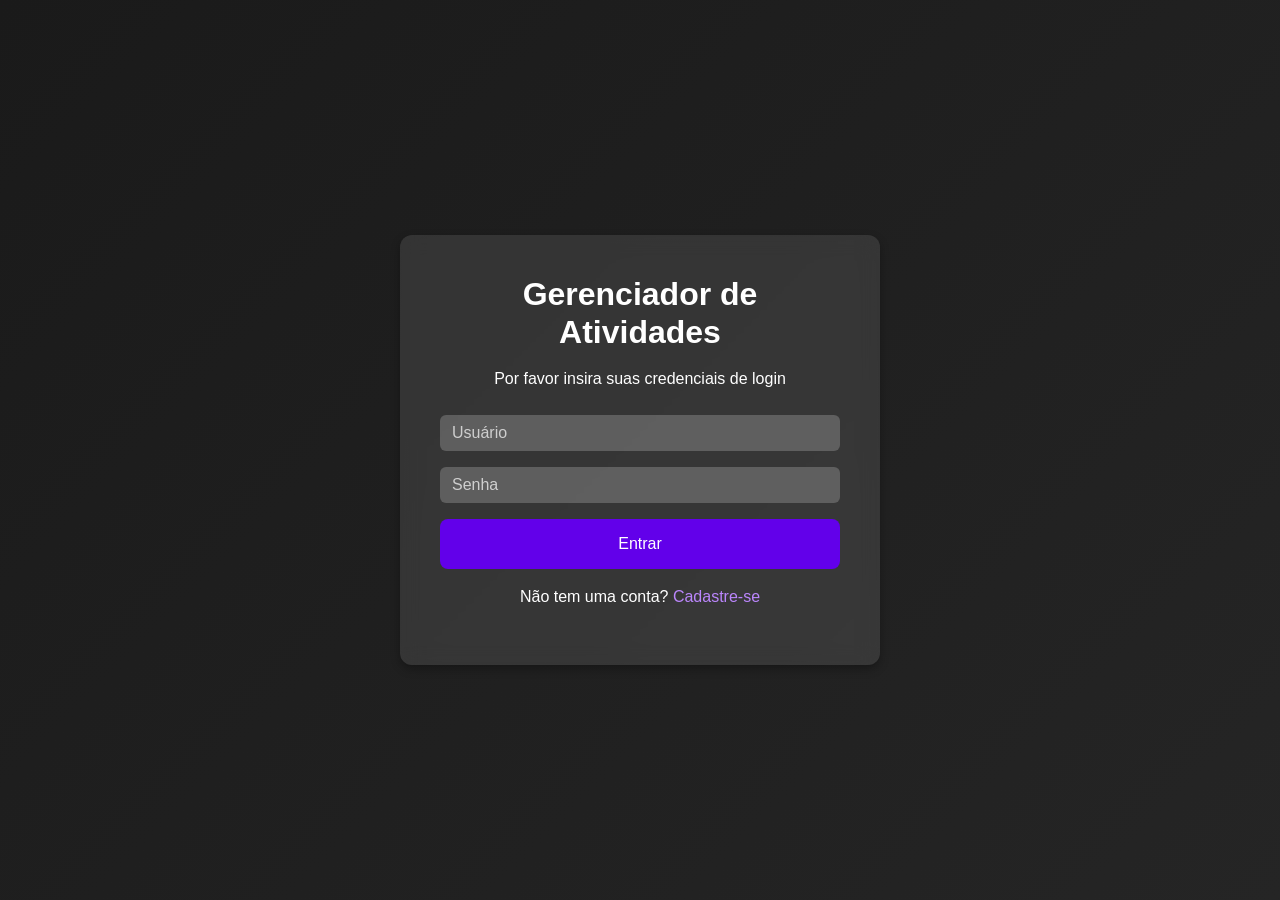
<file: view/index.html>
<html lang="pt-BR">

<head>
  <meta charset="UTF-8" />
  <meta http-equiv="X-UA-Compatible" content="IE=edge" />
  <meta name="viewport" content="width=device-width, initial-scale=1.0" />
  <title>Gerenciador de Atividades</title>
  <link href="https://cdn.jsdelivr.net/npm/bootstrap@5.3.3/dist/css/bootstrap.min.css" rel="stylesheet" />
  <link rel="stylesheet" href="https://cdn.jsdelivr.net/npm/bootstrap-icons/font/bootstrap-icons.min.css" />
  <link rel="stylesheet" href="styles/sidebar.css">
  <script src="https://cdn.jsdelivr.net/npm/bootstrap@5.3.3/dist/js/bootstrap.bundle.min.js" integrity="sha384-YvpcrYf0tY3lHB60NNkmXc5s9fDVZLESaAA55NDzOxhy9GkcIdslK1eN7N6jIeHz" crossorigin="anonymous"></script>
</head>

<body>
  <div class="d-flex">
    <!-- Sidebar -->
    <div class="sidebar">
      <h2 class="text-center mb-4"><strong>Gerenciador de Atividades</strong></h2>
      <button class="btn btn-custom mb-3" onclick="window.location = '/view/task.html'">
        <i class="bi bi-plus-lg"></i> Adicionar
      </button>
      <button class="btn btn-danger"
        onclick="localStorage.removeItem('Authorization'); window.location = '/view/login.html'">
        <i class="bi bi-box-arrow-right"></i> Sair
      </button>
    </div>

    <!-- Main Content -->
    <div class="content">
      <h1 class="text-center mb-4">Suas atividades</h1>

      <!-- Loading Spinner -->
      <div class="d-flex justify-content-center">
        <div class="spinner-border" role="status" id="loading"></div>
      </div>

      <table id="taskList" class="table table-hover table-dark">
        <tbody id="tasks"></tbody>
      </table>
    </div>

  </div>
  <script src="./scripts/script.js"></script>
  <script src="./scripts/deleteTask.js"></script>
  <script src="./scripts/toast.js"></script>
</body>

</html>
</file>
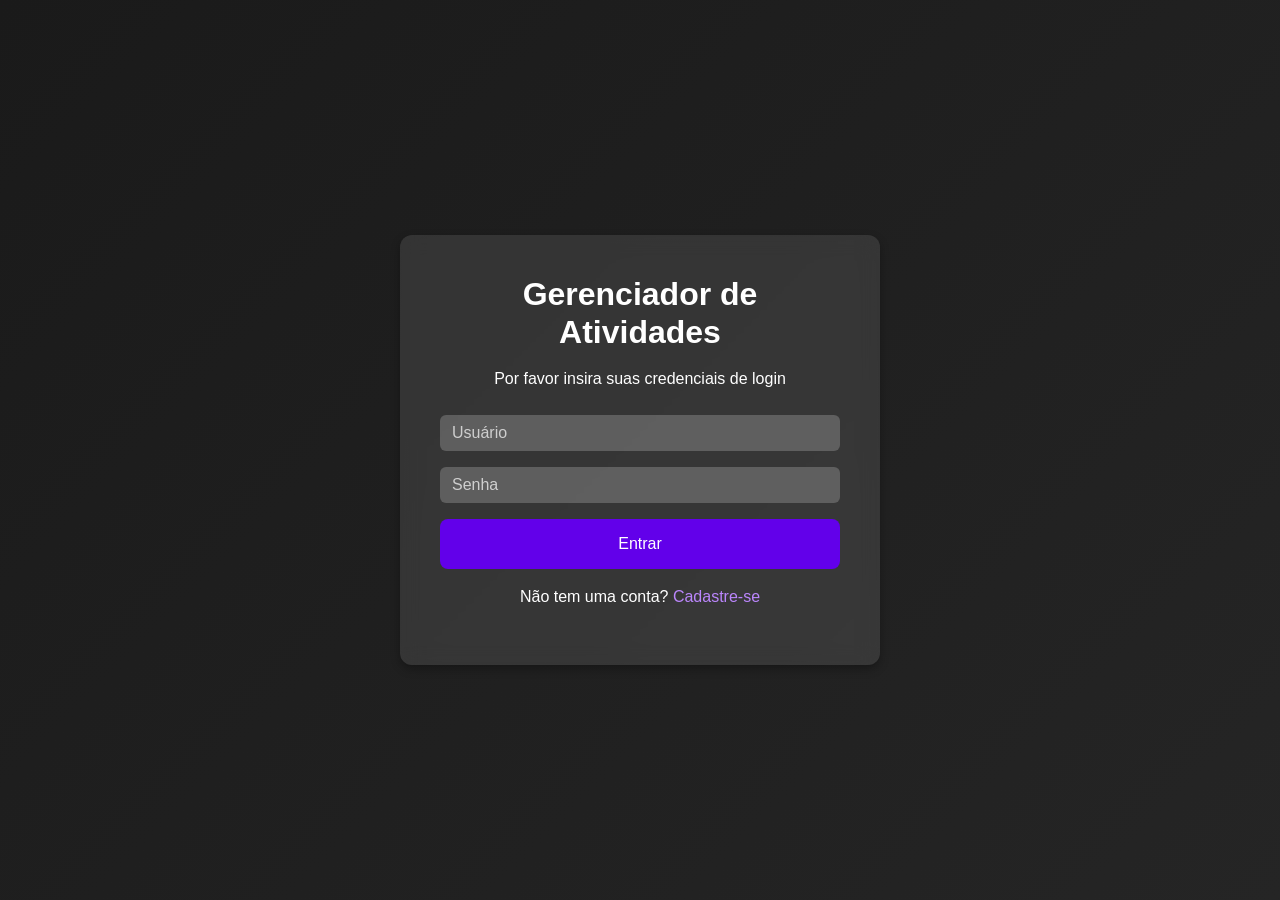
<file: view/login.html>
<html lang="pt-BR">

<head>
  <meta charset="UTF-8" />
  <meta http-equiv="X-UA-Compatible" content="IE=edge" />
  <meta name="viewport" content="width=device-width, initial-scale=1.0" />
  <title>Login</title>
  <link href="https://cdn.jsdelivr.net/npm/bootstrap@5.3.3/dist/css/bootstrap.min.css" rel="stylesheet"
    integrity="sha384-QWTKZyjpPEjISv5WaRU9OFeRpok6YctnYmDr5pNlyT2bRjXh0JMhjY6hW+ALEwIH" crossorigin="anonymous">
  <link rel="stylesheet" href="https://cdn.jsdelivr.net/npm/bootstrap-icons@1.11.3/font/bootstrap-icons.min.css">

  <script src="https://cdn.jsdelivr.net/npm/bootstrap@5.3.3/dist/js/bootstrap.bundle.min.js"
    integrity="sha384-YvpcrYf0tY3lHB60NNkmXc5s9fDVZLESaAA55NDzOxhy9GkcIdslK1eN7N6jIeHz"
    crossorigin="anonymous"></script>
  <script src="scripts/toast.js"></script>
  <script src="scripts/login.js"></script>
  <!--
      Credits: https://frontendshape.com/post/bootstrap-5-login-form-page-example
    -->
  <link rel="stylesheet" href="styles/form.css">
</head>

<body>
  <div class="glass-card">
    <h2 class="mb-3"><strong>Gerenciador de Atividades</strong></h2>
    <p class="mb-4">Por favor insira suas credenciais de login</p>
    <form>
      <div class="mb-3">
        <input type="text" class="form-control" id="username" placeholder="Usuário" required />
      </div>
      <div class="mb-3">
        <input type="password" class="form-control" id="password" placeholder="Senha" required />
      </div>
      <button class="btn btn-custom" type="button" onclick="login()">Entrar</button>
    </form>
    <p class="mt-3">Não tem uma conta? <a href="signup.html">Cadastre-se</a></p>
  </div>

</body>

</html>
</file>
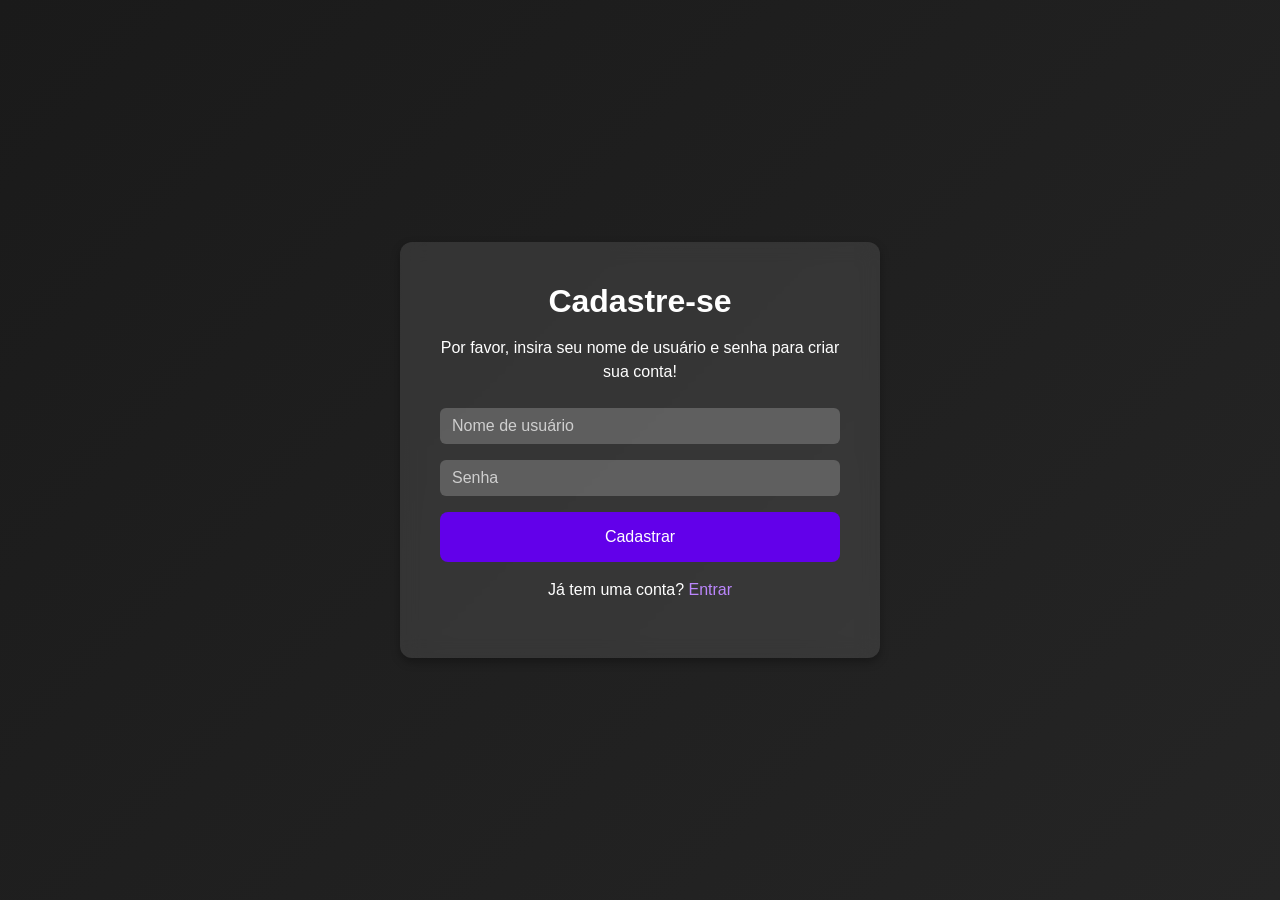
<file: view/signup.html>
<html lang="pt-BR">

<head>
  <meta charset="UTF-8" />
  <meta http-equiv="X-UA-Compatible" content="IE=edge" />
  <meta name="viewport" content="width=device-width, initial-scale=1.0" />
  <title>Cadastre-se</title>
  <link href="https://cdn.jsdelivr.net/npm/bootstrap@5.3.3/dist/css/bootstrap.min.css" rel="stylesheet"
    integrity="sha384-QWTKZyjpPEjISv5WaRU9OFeRpok6YctnYmDr5pNlyT2bRjXh0JMhjY6hW+ALEwIH" crossorigin="anonymous">
  <link rel="stylesheet" href="https://cdn.jsdelivr.net/npm/bootstrap-icons@1.11.3/font/bootstrap-icons.min.css">

  <script src="https://cdn.jsdelivr.net/npm/bootstrap@5.3.3/dist/js/bootstrap.bundle.min.js"
    integrity="sha384-YvpcrYf0tY3lHB60NNkmXc5s9fDVZLESaAA55NDzOxhy9GkcIdslK1eN7N6jIeHz"
    crossorigin="anonymous"></script>
  <script src="scripts/toast.js"></script>
  <script src="scripts/signup.js"></script>
  <!-- 
      Créditos: https://frontendshape.com/post/bootstrap-5-login-form-page-example
    -->
  <link rel="stylesheet" href="styles/form.css">
</head>

<body>
  <div class="glass-card">
    <h2 class="mb-3"><strong>Cadastre-se</strong></h2>
    <p class="mb-4">Por favor, insira seu nome de usuário e senha para criar sua conta!</p>
    <form>
      <div class="mb-3">
        <input type="text" class="form-control" id="username" placeholder="Nome de usuário" required />
      </div>
      <div class="mb-3">
        <input type="password" class="form-control" id="password" placeholder="Senha" required />
      </div>
      <button class="btn btn-custom" type="button" onclick="signup()">Cadastrar</button>
    </form>
    <p class="mt-3">Já tem uma conta? <a href="login.html">Entrar</a></p>
  </div>

</body>

</html>
</file>
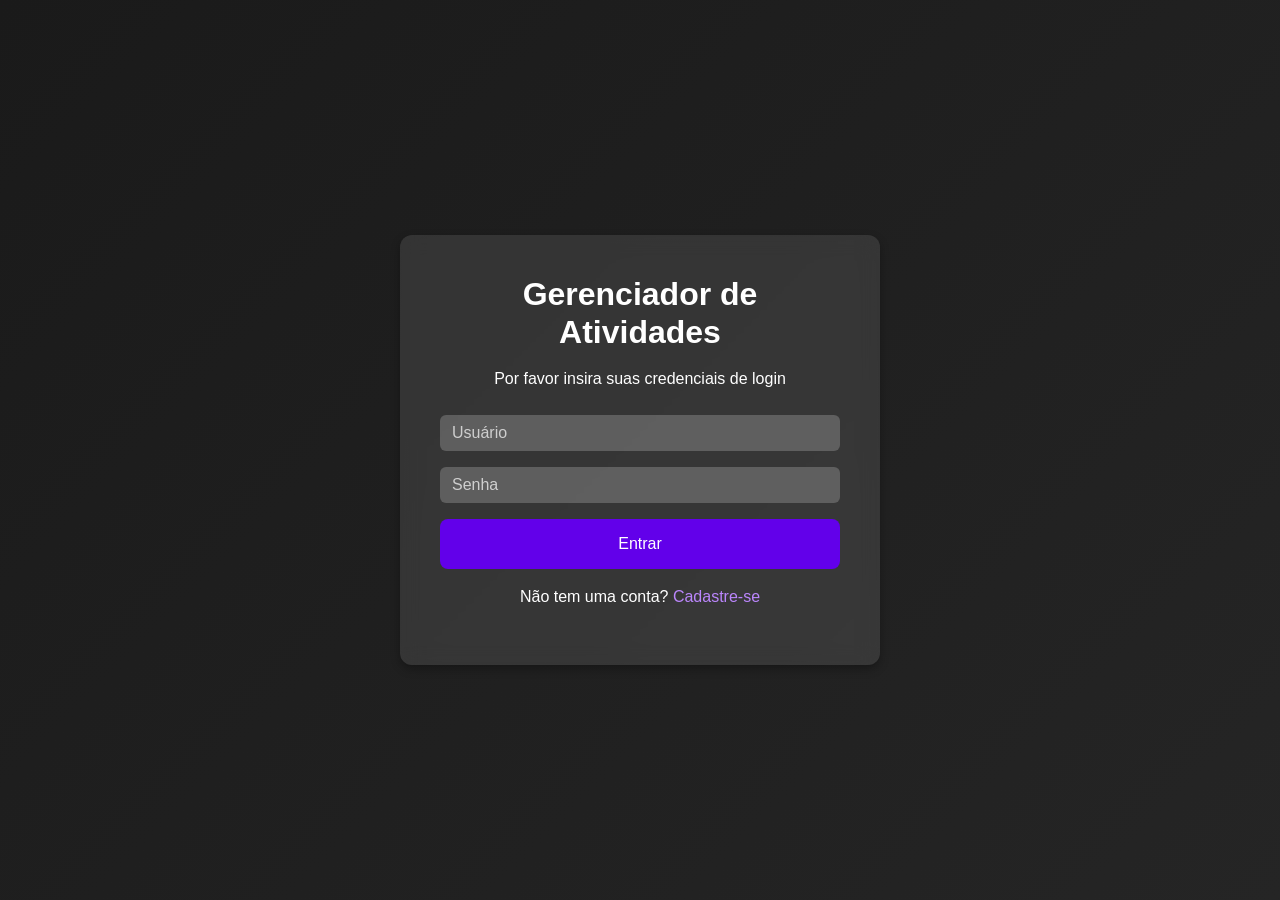
<file: view/task.html>
<html lang="pt-BR">

<head>
  <meta charset="UTF-8" />
  <meta http-equiv="X-UA-Compatible" content="IE=edge" />
  <meta name="viewport" content="width=device-width, initial-scale=1.0" />
  <title>New Task</title>
  <link href="https://cdn.jsdelivr.net/npm/bootstrap@5.3.3/dist/css/bootstrap.min.css" rel="stylesheet"
    integrity="sha384-QWTKZyjpPEjISv5WaRU9OFeRpok6YctnYmDr5pNlyT2bRjXh0JMhjY6hW+ALEwIH" crossorigin="anonymous">
  <link rel="stylesheet" href="https://cdn.jsdelivr.net/npm/bootstrap-icons@1.11.3/font/bootstrap-icons.min.css">

  <script src="https://cdn.jsdelivr.net/npm/bootstrap@5.3.3/dist/js/bootstrap.bundle.min.js"
    integrity="sha384-YvpcrYf0tY3lHB60NNkmXc5s9fDVZLESaAA55NDzOxhy9GkcIdslK1eN7N6jIeHz"
    crossorigin="anonymous"></script>
  <script src="scripts/createTask.js"></script>
  <script src="scripts/toast.js"></script>

  <style>
    body {
      background-color: #252525;
      font-family: 'Poppins', sans-serif;
    }

    .btn-custom {
      background-color: #6200ea;
      color: white;

      border-radius: 8px;
      font-size: 16px;
      width: 100%;
      transition: transform 0.2s ease-in-out;
    }

    .btn-custom:hover {
      background-color: #3700b3;
      color: white;
    }

    textarea {
      font-family: Candara;
      font-size: 15pt !important;
      height: 300px;
    }
  </style>
</head>

<body>
  <div class="vh-100 d-flex justify-content-center align-items-center">
    <div class="container">
      <div class="row d-flex justify-content-center">
        <div class="col-12 col-md-8 col-lg-6">
          <div class="card shadow-lg">
            <div class="card-body p-5">
              <form class="mb-3 mt-md-4">
                <h2 class="fw-bold mb-2 text-uppercase text-center">
                  Nova atividade
                </h2>
                <p class="mb-4 text-center">
                  Por favor, insira a descrição da atividade.
                </p>
                <div class="mb-3">
                  <label class="form-label">Descrição</label>
                  <textarea class="form-control" style="height: 300px;" placeholder="Deploy da aplicação"
                    required="true" id="description" maxlength="1000"></textarea>
                </div>
                <div class="d-grid mb-2">
                  <button type="button" id="requestBtn" class="btn btn-custom" onclick="createTask()">
                    Adicionar
                  </button>
                </div>

                <div class="d-grid">
                  <button type="button" class="btn btn-danger" onclick="window.location.href = 'index.html'">
                    Voltar
                  </button>
                </div>
              </form>
            </div>
          </div>
        </div>
      </div>
    </div>
  </div>
</body>

</html>
</file>
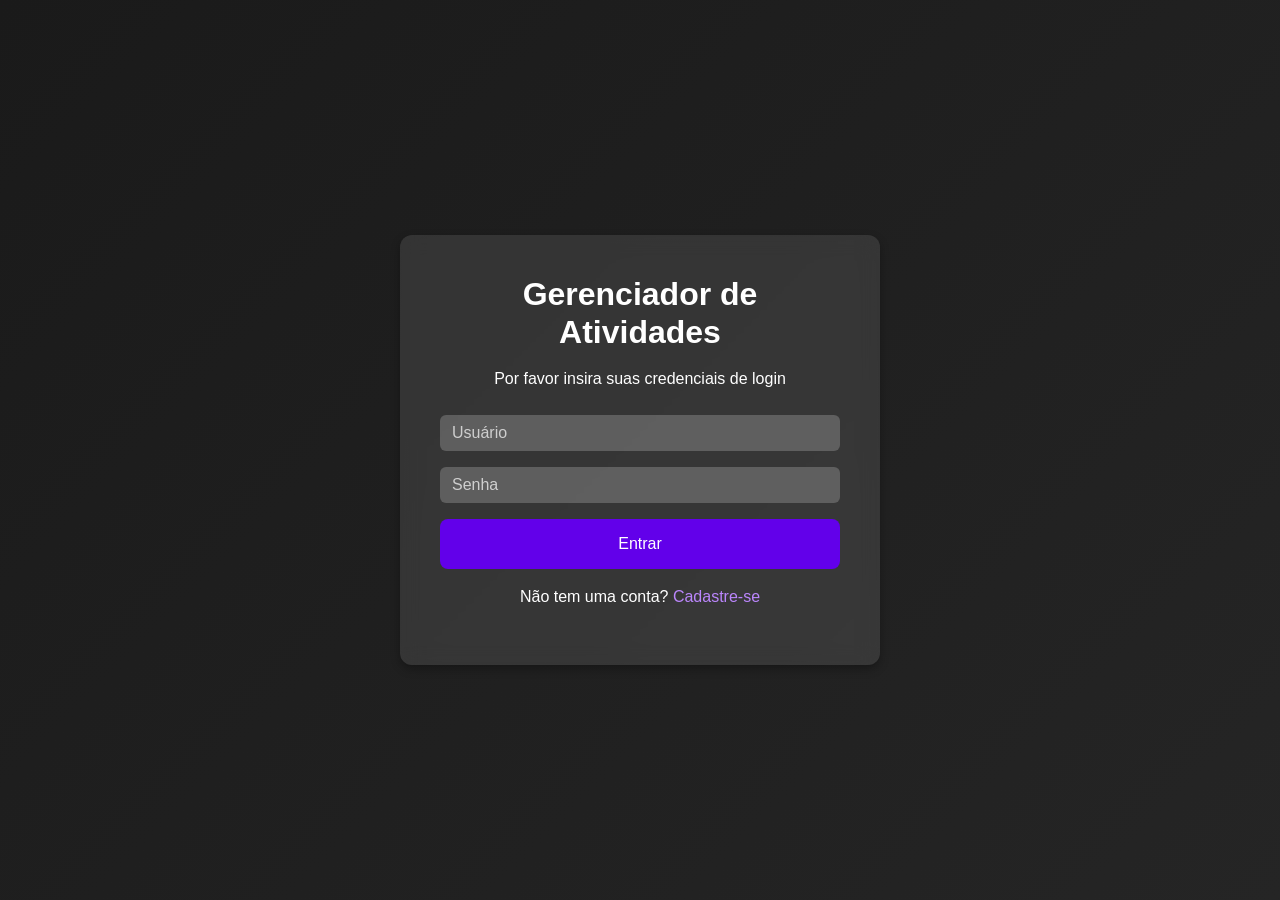
<file: view/updatetask.html>
<html lang="pt-BR">

<head>
  <meta charset="UTF-8" />
  <meta http-equiv="X-UA-Compatible" content="IE=edge" />
  <meta name="viewport" content="width=device-width, initial-scale=1.0" />
  <title>Update Task</title>
  <link href="https://cdn.jsdelivr.net/npm/bootstrap@5.3.3/dist/css/bootstrap.min.css" rel="stylesheet"
    integrity="sha384-QWTKZyjpPEjISv5WaRU9OFeRpok6YctnYmDr5pNlyT2bRjXh0JMhjY6hW+ALEwIH" crossorigin="anonymous">
  <link rel="stylesheet" href="https://cdn.jsdelivr.net/npm/bootstrap-icons@1.11.3/font/bootstrap-icons.min.css">

  <script src="https://cdn.jsdelivr.net/npm/bootstrap@5.3.3/dist/js/bootstrap.bundle.min.js"
    integrity="sha384-YvpcrYf0tY3lHB60NNkmXc5s9fDVZLESaAA55NDzOxhy9GkcIdslK1eN7N6jIeHz"
    crossorigin="anonymous"></script>
  <script src="scripts/updateTask.js"></script>
  <script src="scripts/toast.js"></script>

  <style>
    body {
      background-color: #252525;
      font-family: 'Poppins', sans-serif;
    }

    .btn-custom {
      background-color: #6200ea;
      color: white;

      border-radius: 8px;
      font-size: 16px;
      width: 100%;
      transition: transform 0.2s ease-in-out;
    }

    .btn-custom:hover {
      background-color: #3700b3;
      color: white;
    }

    textarea {
      font-family: Candara;
      font-size: 15pt !important;
      height: 300px;
    }
  </style>
</head>

<body>
  <div class="vh-100 d-flex justify-content-center align-items-center">
    <div class="container">
      <div class="row d-flex justify-content-center">
        <div class="col-12 col-md-8 col-lg-6">
          <div class="card shadow-lg">
            <div class="card-body p-5">
              <form class="mb-3 mt-md-4">
                <h2 class="fw-bold mb-2 text-uppercase text-center">
                  Atualizar atividade
                </h2>
                <p class="mb-4 text-center">
                  Por favor, insira a nova descrição da atividade.
                </p>
                <div class="mb-3">
                  <label class="form-label">Descrição</label>
                  <textarea type="text" class="form-control" placeholder="Nova descrição" required="true"
                    id="description" maxlength="1000"></textarea>
                </div>
                <div class="d-grid mb-2">
                  <button type="button" id="requestBtn" class="btn btn-custom" onclick="updateTask()">
                    Atualizar
                  </button>
                </div>

                <div class="d-grid">
                  <button type="button" class="btn btn-danger" onclick="window.location.href = 'index.html'">
                    Voltar
                  </button>
                </div>
              </form>
            </div>
          </div>
        </div>
      </div>
    </div>
  </div>
</body>

</html>
</file>
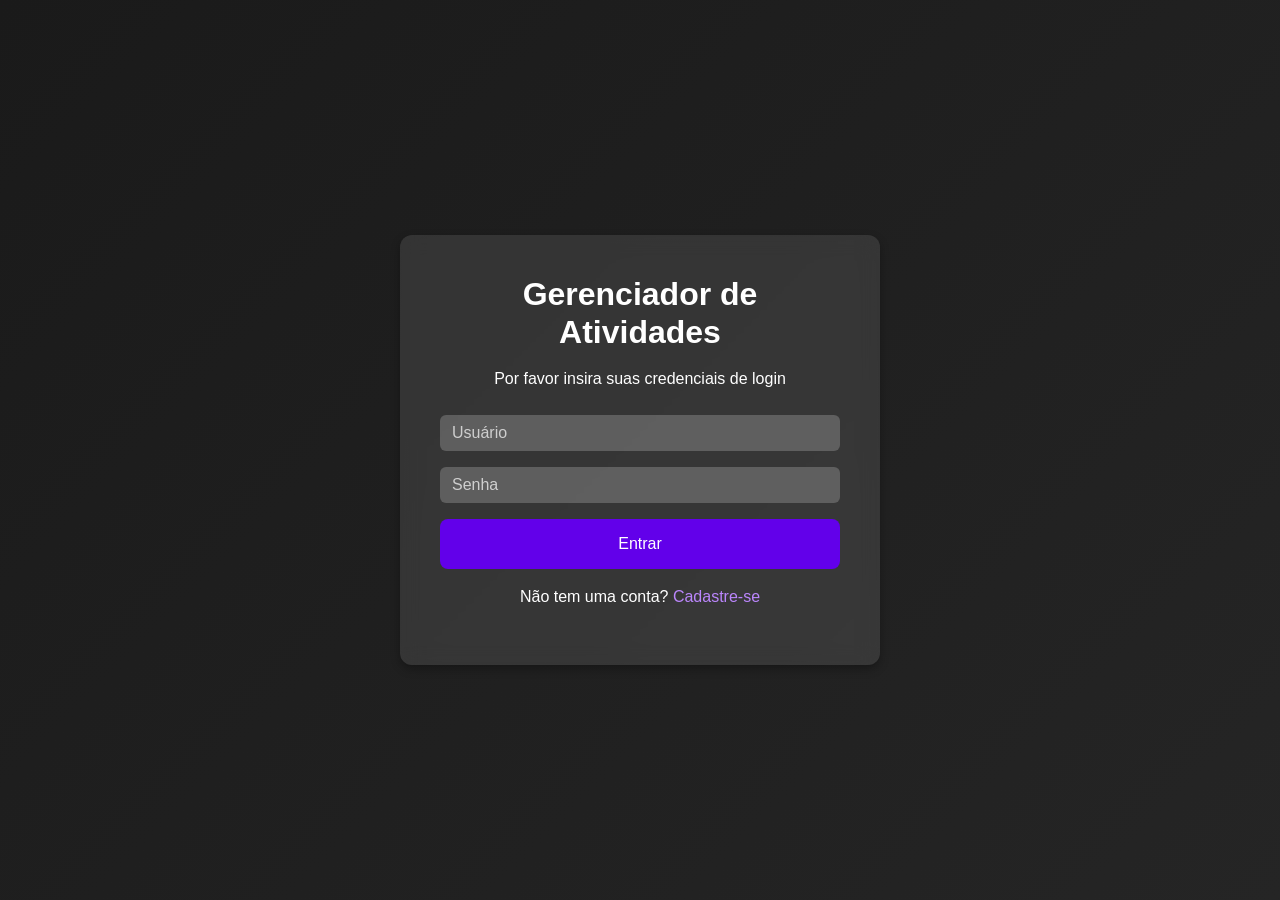
<file: src/main/resources/static/login.html>
<html lang="pt-BR">

<head>
  <meta charset="UTF-8" />
  <meta http-equiv="X-UA-Compatible" content="IE=edge" />
  <meta name="viewport" content="width=device-width, initial-scale=1.0" />
  <title>Login</title>
  <link href="https://cdn.jsdelivr.net/npm/bootstrap@5.3.3/dist/css/bootstrap.min.css" rel="stylesheet"
    integrity="sha384-QWTKZyjpPEjISv5WaRU9OFeRpok6YctnYmDr5pNlyT2bRjXh0JMhjY6hW+ALEwIH" crossorigin="anonymous">
  <link rel="stylesheet" href="https://cdn.jsdelivr.net/npm/bootstrap-icons@1.11.3/font/bootstrap-icons.min.css">

  <script src="https://cdn.jsdelivr.net/npm/bootstrap@5.3.3/dist/js/bootstrap.bundle.min.js"
    integrity="sha384-YvpcrYf0tY3lHB60NNkmXc5s9fDVZLESaAA55NDzOxhy9GkcIdslK1eN7N6jIeHz"
    crossorigin="anonymous"></script>
  <script src="js/toast.js"></script>
  <script src="js/login.js"></script>
  <!--
      Credits: https://frontendshape.com/post/bootstrap-5-login-form-page-example
    -->
  <link rel="stylesheet" href="css/form.css">
</head>

<body>
  <div class="glass-card">
    <h2 class="mb-3"><strong>Gerenciador de Atividades</strong></h2>
    <p class="mb-4">Por favor insira suas credenciais de login</p>
    <form>
      <div class="mb-3">
        <input type="text" class="form-control" id="username" placeholder="Usuário" required />
      </div>
      <div class="mb-3">
        <input type="password" class="form-control" id="password" placeholder="Senha" required />
      </div>
      <button class="btn btn-custom" type="button" onclick="login()">Entrar</button>
    </form>
    <p class="mt-3">Não tem uma conta? <a href="signup.html">Cadastre-se</a></p>
  </div>

</body>

</html>
</file>
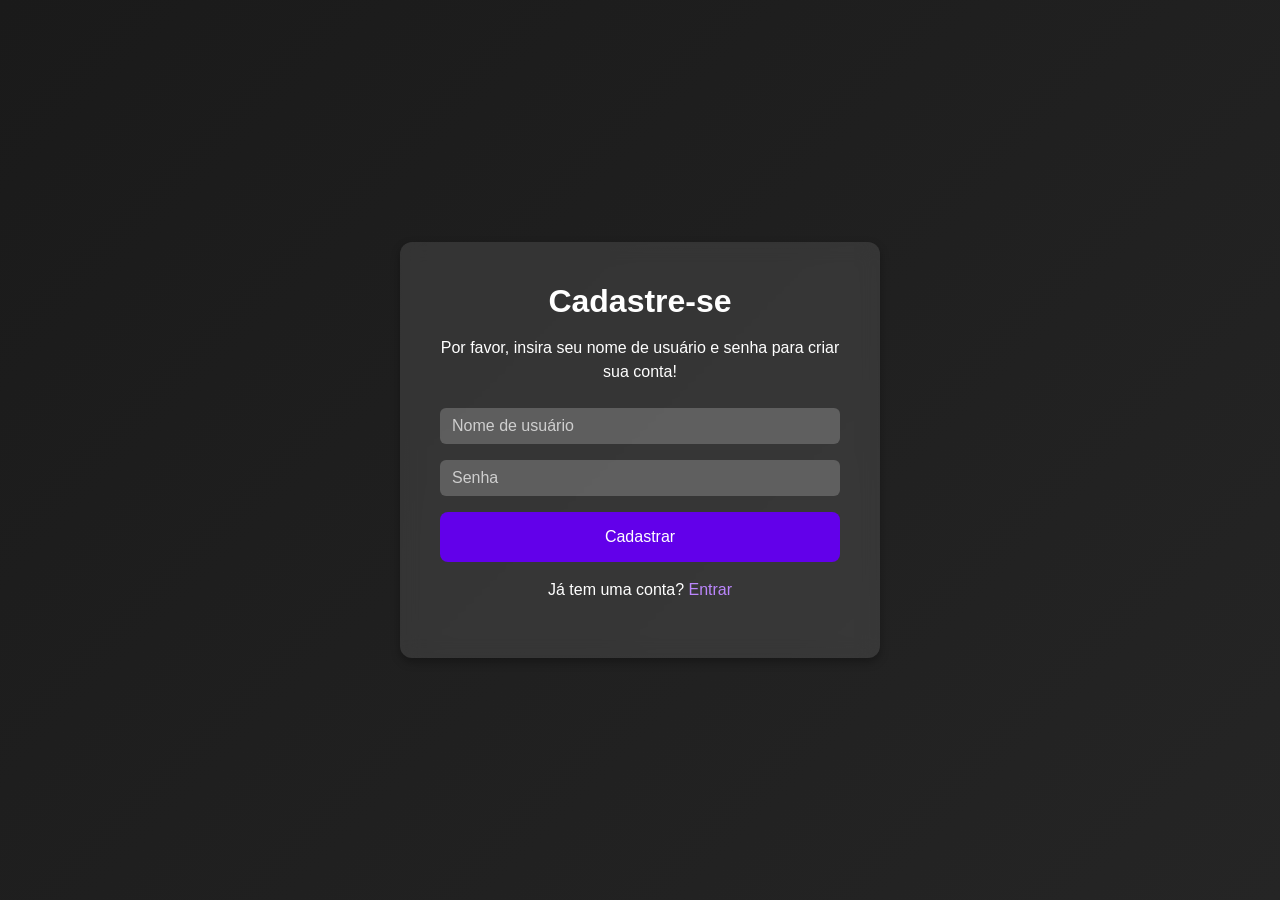
<file: src/main/resources/static/signup.html>
<html lang="pt-BR">

<head>
  <meta charset="UTF-8" />
  <meta http-equiv="X-UA-Compatible" content="IE=edge" />
  <meta name="viewport" content="width=device-width, initial-scale=1.0" />
  <title>Cadastre-se</title>
  <link href="https://cdn.jsdelivr.net/npm/bootstrap@5.3.3/dist/css/bootstrap.min.css" rel="stylesheet"
    integrity="sha384-QWTKZyjpPEjISv5WaRU9OFeRpok6YctnYmDr5pNlyT2bRjXh0JMhjY6hW+ALEwIH" crossorigin="anonymous">
  <link rel="stylesheet" href="https://cdn.jsdelivr.net/npm/bootstrap-icons@1.11.3/font/bootstrap-icons.min.css">

  <script src="https://cdn.jsdelivr.net/npm/bootstrap@5.3.3/dist/js/bootstrap.bundle.min.js"
    integrity="sha384-YvpcrYf0tY3lHB60NNkmXc5s9fDVZLESaAA55NDzOxhy9GkcIdslK1eN7N6jIeHz"
    crossorigin="anonymous"></script>
  <script src="js/toast.js"></script>
  <script src="js/signup.js"></script>
  <!-- 
      Créditos: https://frontendshape.com/post/bootstrap-5-login-form-page-example
    -->
  <link rel="stylesheet" href="css/form.css">
</head>

<body>
  <div class="glass-card">
    <h2 class="mb-3"><strong>Cadastre-se</strong></h2>
    <p class="mb-4">Por favor, insira seu nome de usuário e senha para criar sua conta!</p>
    <form>
      <div class="mb-3">
        <input type="text" class="form-control" id="username" placeholder="Nome de usuário" required />
      </div>
      <div class="mb-3">
        <input type="password" class="form-control" id="password" placeholder="Senha" required />
      </div>
      <button class="btn btn-custom" type="button" onclick="signup()">Cadastrar</button>
    </form>
    <p class="mt-3">Já tem uma conta? <a href="login.html">Entrar</a></p>
  </div>

</body>

</html>
</file>
<file: view/styles/sidebar.css>
body {
    background-color: #121212;
    color: #ffffff;
    font-family: "DM Sans", sans-serif;
}

.sidebar {
    width: 280px;
    min-width: 280px;
    height: 100vh;
    background: #252525;
    padding: 30px 20px;
    display: flex;
    flex-direction: column;
    align-items: center;
    box-shadow: 4px 0 10px rgba(0, 0, 0, 0.2);
}

.content {
    flex-grow: 1;
    padding: 20px;
}

.table {
    background-color: #252525;
    color: white;
    border-radius: 8px;
    overflow: hidden;
}

.btn-custom {
    width: 100%;
    background-color: #6200ea;
    color: white;
}

.btn-custom:hover {
    background-color: #3700b3;
}
</file>
<file: view/styles/form.css>
body {
    background: linear-gradient(135deg, #1a1a1a, #252525);
    color: #ffffff;
    font-family: 'Poppins', sans-serif;
    display: flex;
    align-items: center;
    justify-content: center;
    height: 100vh;
    overflow: hidden;
}

.glass-card {
    background: rgba(255, 255, 255, 0.1);
    backdrop-filter: blur(10px);
    border-radius: 12px;
    padding: 40px;
    box-shadow: 0 4px 10px rgba(0, 0, 0, 0.3);
    text-align: center;
    width: 100%;
    max-width: 480px;
}

.btn-custom {
    background-color: #6200ea;
    color: white;
    padding: 12px;
    border-radius: 8px;
    font-size: 16px;
    width: 100%;
    transition: transform 0.2s ease-in-out;
}

.btn-custom:hover {
    background-color: #3700b3;
    transform: scale(1.05);
}

.form-control {
    background: rgba(255, 255, 255, 0.2);
    color: white;
    border: none;
}

.form-control::placeholder {
    color: rgba(255, 255, 255, 0.7);
}

.form-control:focus {
    background: rgba(255, 255, 255, 0.3);
    color: white;
}

a {
    color: #bb86fc;
    text-decoration: none;
}

a:hover {
    color: #9b5de5;
}
</file>
<file: src/main/resources/static/css/form.css>
body {
    background: linear-gradient(135deg, #1a1a1a, #252525);
    color: #ffffff;
    font-family: 'Poppins', sans-serif;
    display: flex;
    align-items: center;
    justify-content: center;
    height: 100vh;
    overflow: hidden;
}

.glass-card {
    background: rgba(255, 255, 255, 0.1);
    backdrop-filter: blur(10px);
    border-radius: 12px;
    padding: 40px;
    box-shadow: 0 4px 10px rgba(0, 0, 0, 0.3);
    text-align: center;
    width: 100%;
    max-width: 480px;
}

.btn-custom {
    background-color: #6200ea;
    color: white;
    padding: 12px;
    border-radius: 8px;
    font-size: 16px;
    width: 100%;
    transition: transform 0.2s ease-in-out;
}

.btn-custom:hover {
    background-color: #3700b3;
    transform: scale(1.05);
}

.form-control {
    background: rgba(255, 255, 255, 0.2);
    color: white;
    border: none;
}

.form-control::placeholder {
    color: rgba(255, 255, 255, 0.7);
}

.form-control:focus {
    background: rgba(255, 255, 255, 0.3);
    color: white;
}

a {
    color: #bb86fc;
    text-decoration: none;
}

a:hover {
    color: #9b5de5;
}
</file>
